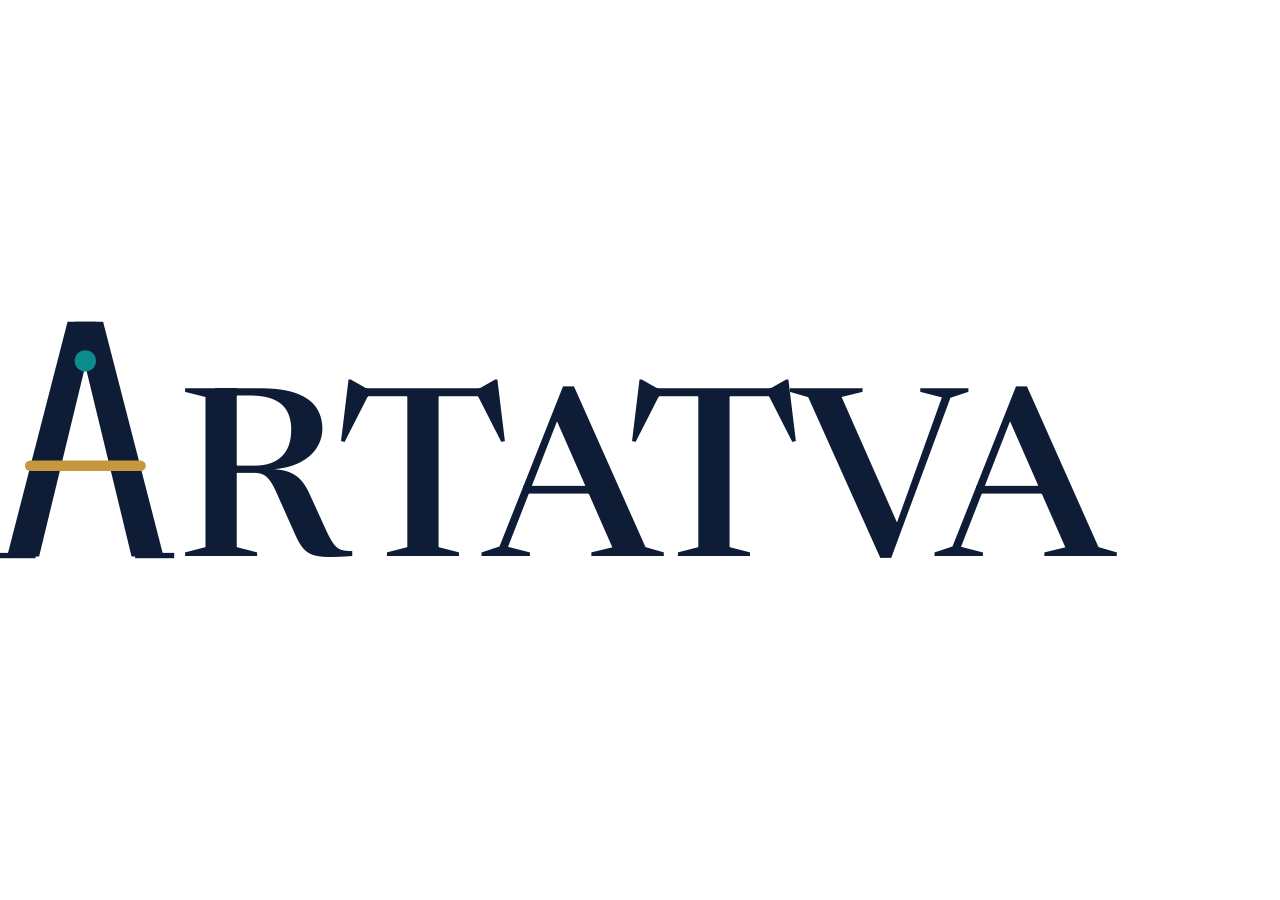
<file: assets/artatva-rotor.html>
<!DOCTYPE html>
<html lang="en">
<head>
<meta charset="utf-8"/>
<title>ARTATVA · animated rotor</title>
<!--
  Self-contained, drop-in animated logo.
  ─────────────────────────────────────
  • Single HTML file. No build step. Works offline once the Google Fonts
    have loaded (or substitute local fonts of your choice in the @import).
  • Embed it anywhere with:
        <iframe src="artatva-rotor.html"
                style="width: 480px; height: 134px; border: 0; background: transparent;"
                title="ARTATVA"></iframe>
  • Or open it directly to preview.
  • The page itself is transparent — it inherits whatever background the host
    provides. Default ink = navy (#0E1C36); good on cream/beige surfaces.
    For dark surfaces, set --ink to cream on the <html> element via inline
    style or a parent stylesheet:
        <iframe src="artatva-rotor.html?ink=light" …>   ← see script at bottom.
-->
<link rel="preconnect" href="https://fonts.googleapis.com">
<link rel="preconnect" href="https://fonts.gstatic.com" crossorigin>
<link href="https://fonts.googleapis.com/css2?family=Newsreader:wght@500&family=Tiro+Devanagari+Sanskrit&display=swap" rel="stylesheet">

<style>
  :root {
    --ink:  #0E1C36;
    --gold: #C6973F;
    --teal: #0A8C8C;
  }
  /* "Light-on-dark" override — append ?ink=light to the URL. */
  :root.dark-surface { --ink: #FBF5E7; }

  html, body {
    margin: 0; padding: 0; height: 100%;
    background: transparent;
    /* Keep the mark crisp at any size. */
    -webkit-font-smoothing: antialiased;
    text-rendering: geometricPrecision;
  }
  body { display: grid; place-items: center; }

  /* The mark fills its host. CSS aspect-ratio matches the SVG viewBox. */
  .anim-mark {
    position: relative;
    width: 100%;
    aspect-ratio: 720 / 200;
    max-width: 100vw;
    max-height: 100vh;
  }

  /* Two halves of the 720-unit grid:
       left   0..272   = 37.78%   (full ART anchor: brushstroke A + RT)
       right  272..720 = 62.22%   (rotor slot: ATVA / तत्त्व) */
  .anim-mark .left-half,
  .anim-mark .right-half {
    position: absolute; top: 0; height: 100%;
  }
  .anim-mark .left-half  { left: 0;       width: 37.78%; }
  .anim-mark .right-half { left: 37.78%;  width: 62.22%; perspective: 2000px; }
  .anim-mark .left-half svg,
  .anim-mark .right-half svg { width: 100%; height: 100%; display: block; }

  /* 3D rotor — flips between Latin ATVA (front) and Devanagari तत्त्व (back)
     on its own center axis. 6-second loop with eased mid-flip pauses. */
  .rotor3d {
    position: relative;
    width: 100%; height: 100%;
    transform-style: preserve-3d;
    transform-origin: 50% 50%;
    animation: rotor-flip 6s cubic-bezier(0.65, 0.05, 0.35, 0.95) infinite;
  }
  @keyframes rotor-flip {
    0%, 36%  { transform: rotateY(0deg); }
    50%, 86% { transform: rotateY(180deg); }
    100%     { transform: rotateY(360deg); }
  }
  .rotor3d > .face {
    position: absolute; inset: 0;
    backface-visibility: hidden;
  }
  .rotor3d > .face.back { transform: rotateY(180deg); }

  /* Reduced-motion: hold on the English face. */
  @media (prefers-reduced-motion: reduce) {
    .rotor3d { animation: none; }
  }
</style>
</head>
<body>

  <div class="anim-mark" role="img" aria-label="ARTATVA — Latin TATVA flipping to Devanagari तत्त्व">

    <!-- LEFT ANCHOR · A R T  (x = 0..272 in the 720-unit grid) -->
    <div class="left-half">
      <svg viewBox="0 0 272 200" preserveAspectRatio="xMinYMid meet" overflow="visible">
        <!-- Brushstroke A: cap-height 132, baseline y=160, x=0..96 -->
        <g transform="translate(0, 28)">
          <path d="M 4 132 L 38 0 L 54 0 L 22 132 Z" fill="#0E1C36"/>
          <path d="M 92 132 L 58 0 L 42 0 L 74 132 Z" fill="#0E1C36"/>
          <rect x="14" y="78" width="68" height="6" rx="3" fill="#C6973F"/>
          <circle cx="48" cy="22" r="6" fill="#0A8C8C"/>
          <rect x="-2" y="130" width="22" height="3" fill="#0E1C36"/>
          <rect x="76" y="130" width="22" height="3" fill="#0E1C36"/>
        </g>
        <!-- RT, baseline y=160, Newsreader 132 -->
        <text x="100" y="160"
              font-family="Newsreader, 'Times New Roman', serif"
              font-weight="500" font-size="132" letter-spacing="-3"
              fill="#0E1C36">RT</text>
      </svg>
    </div>

    <!-- ROTOR · ATVA  ↔  तत्त्व  (x = 272..720, slot width 448) -->
    <div class="right-half">
      <div class="rotor3d">
        <div class="face front">
          <svg viewBox="0 0 448 200" preserveAspectRatio="xMinYMid meet" overflow="visible">
            <text x="0" y="160"
                  font-family="Newsreader, 'Times New Roman', serif"
                  font-weight="500" font-size="132" letter-spacing="-3"
                  fill="#0E1C36">ATVA</text>
          </svg>
        </div>
        <div class="face back">
          <svg viewBox="0 0 448 200" preserveAspectRatio="xMinYMid meet" overflow="visible">
            <text x="0" y="160"
                  font-family="'Tiro Devanagari Sanskrit', 'Noto Serif Devanagari', serif"
                  font-weight="400" font-size="146"
                  fill="#C6973F">तत्त्व</text>
          </svg>
        </div>
      </div>
    </div>

  </div>

  <script>
    // ?ink=light  → flip ink token to cream for dark-surface embeds.
    if (new URLSearchParams(location.search).get('ink') === 'light') {
      document.documentElement.classList.add('dark-surface');
      // Re-color the static fills inside the SVGs (they're hard-coded for max
      // simplicity; this script flips them when the URL flag is set).
      document.querySelectorAll('[fill="#0E1C36"]').forEach(el => {
        el.setAttribute('fill', '#FBF5E7');
      });
    }
  </script>

</body>
</html>
</file>
